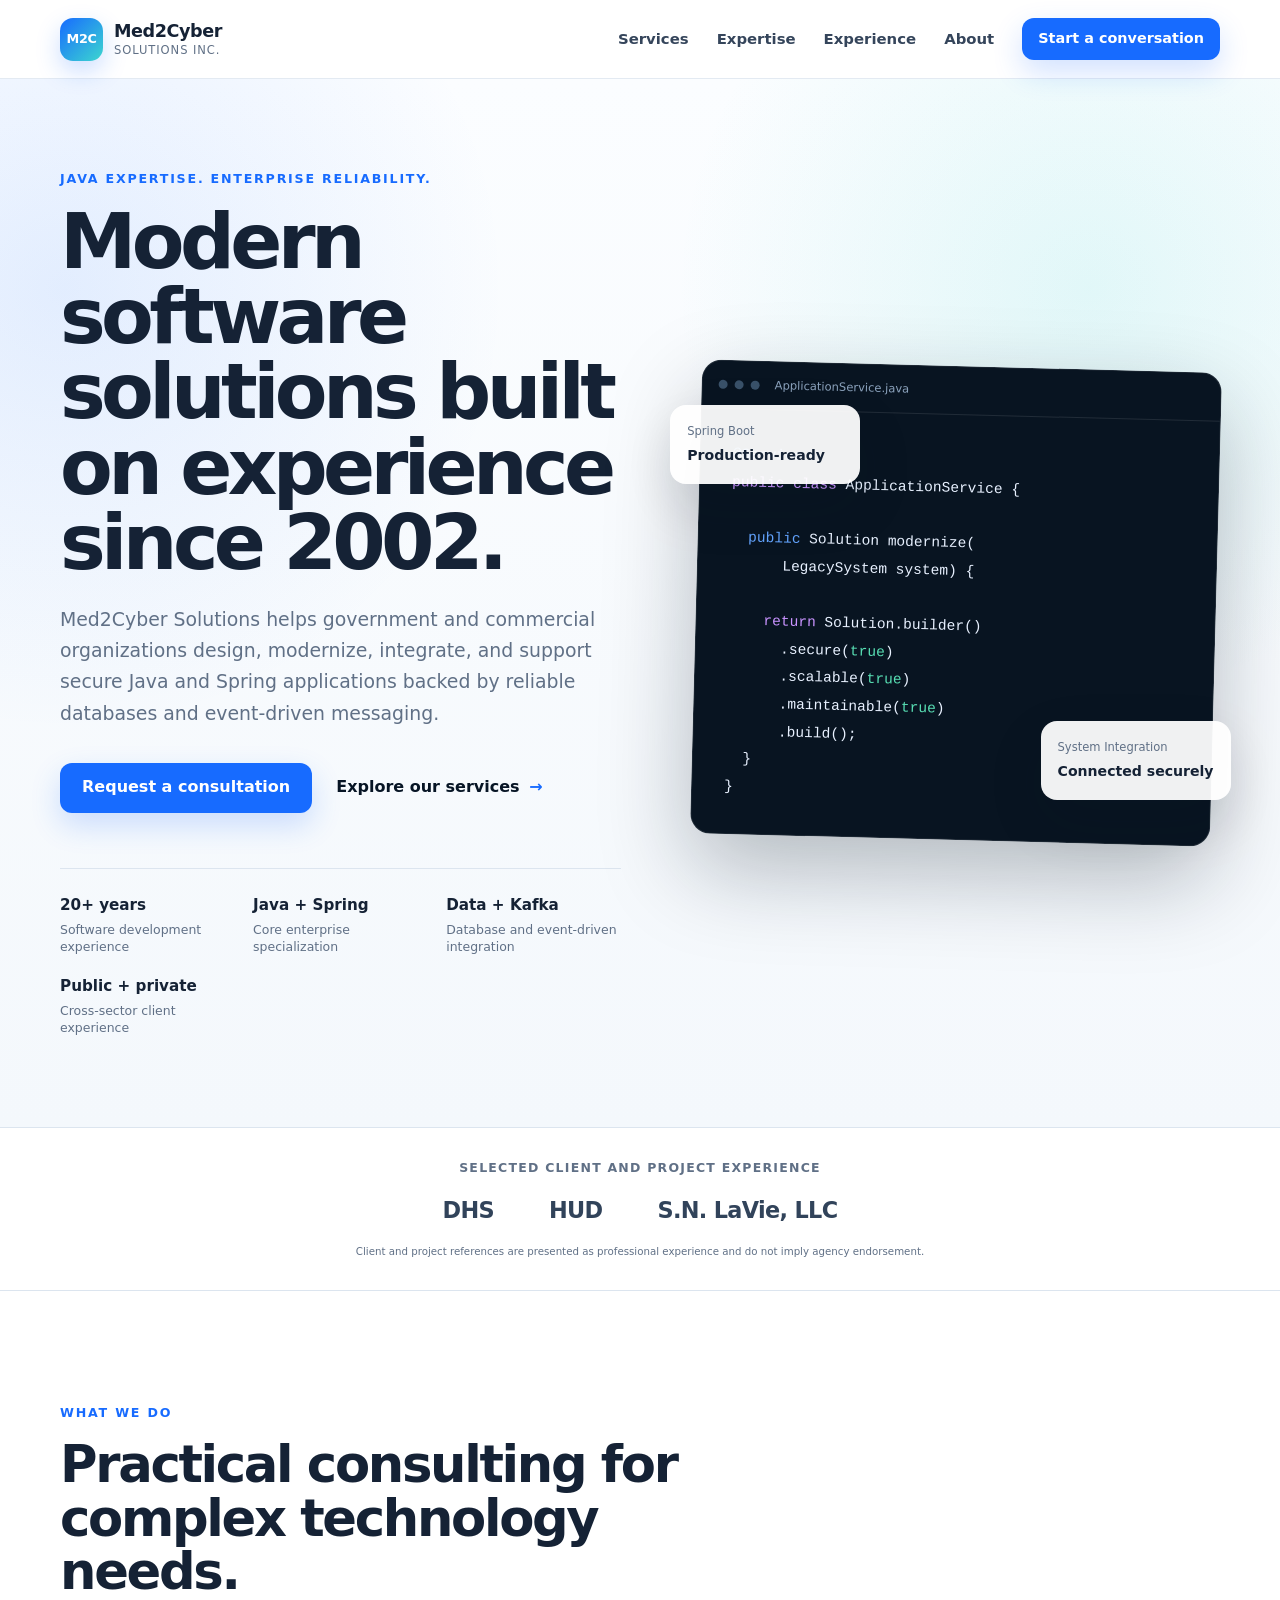
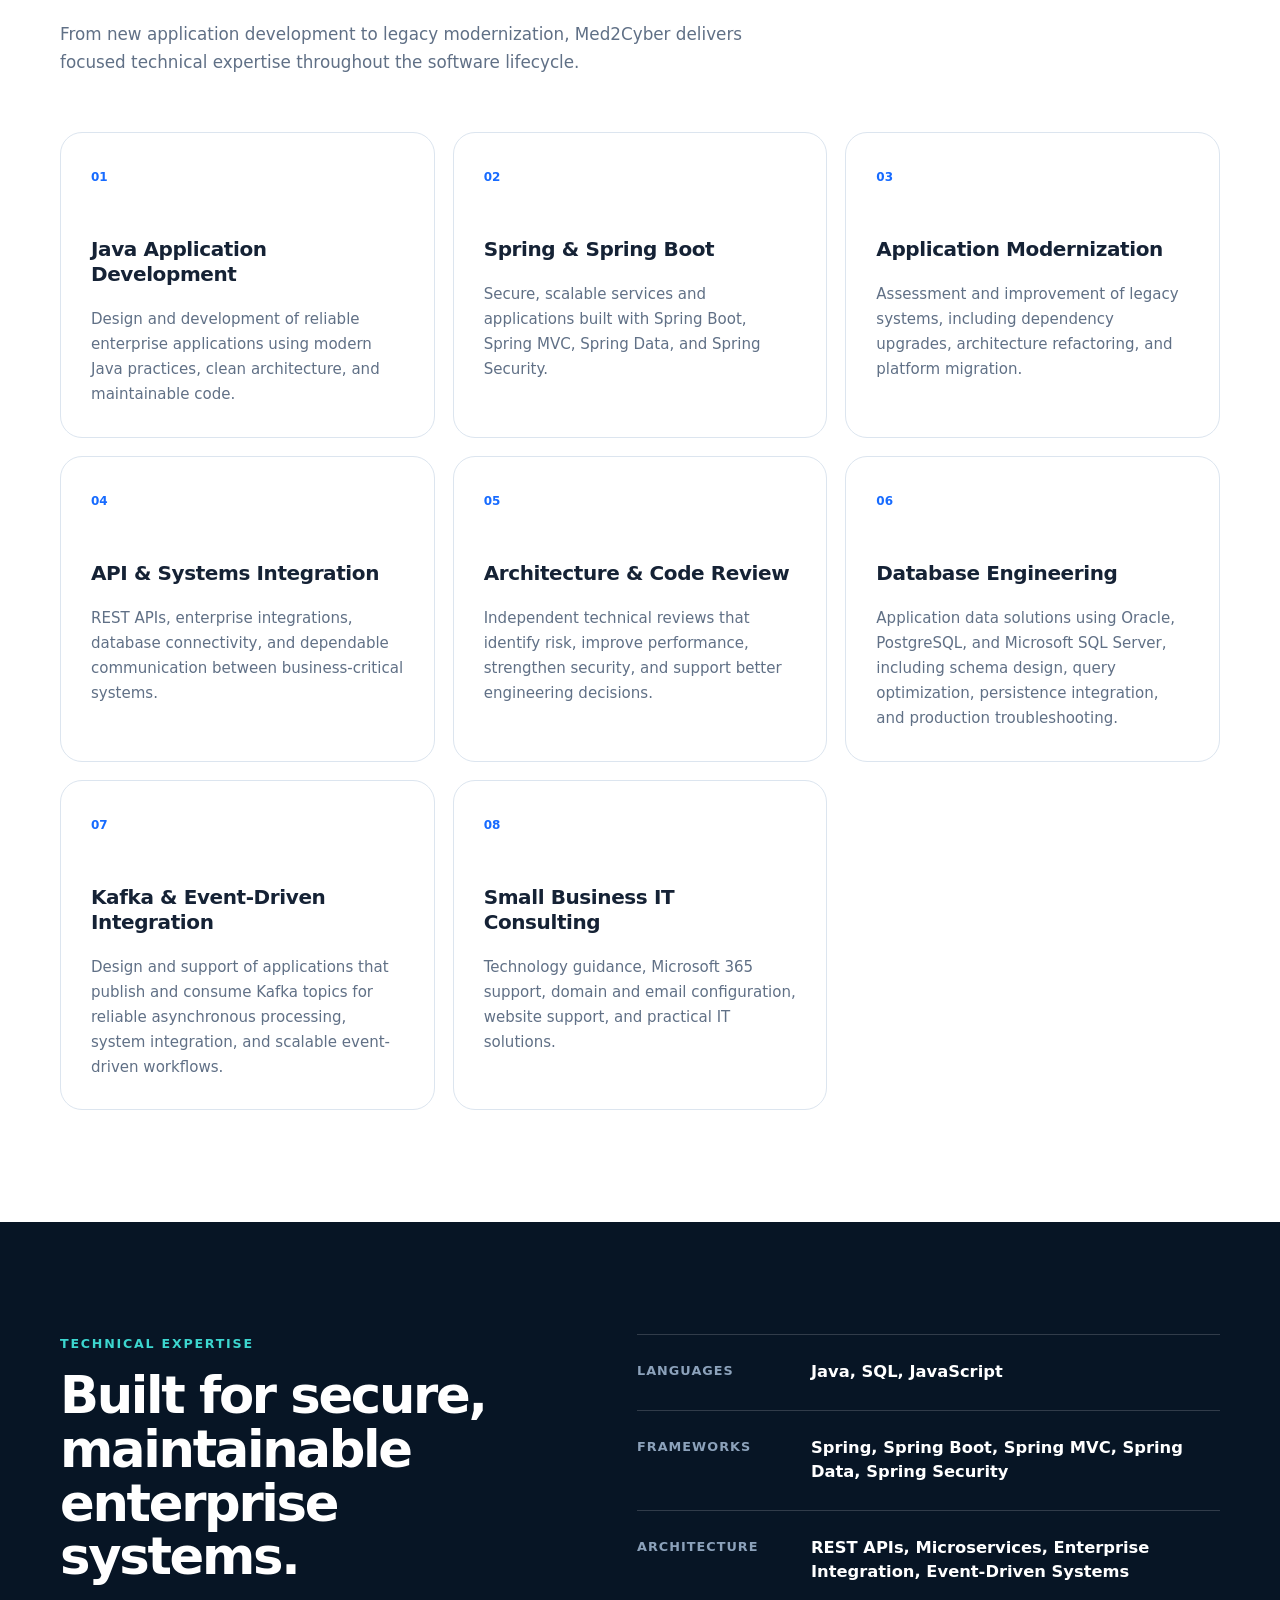
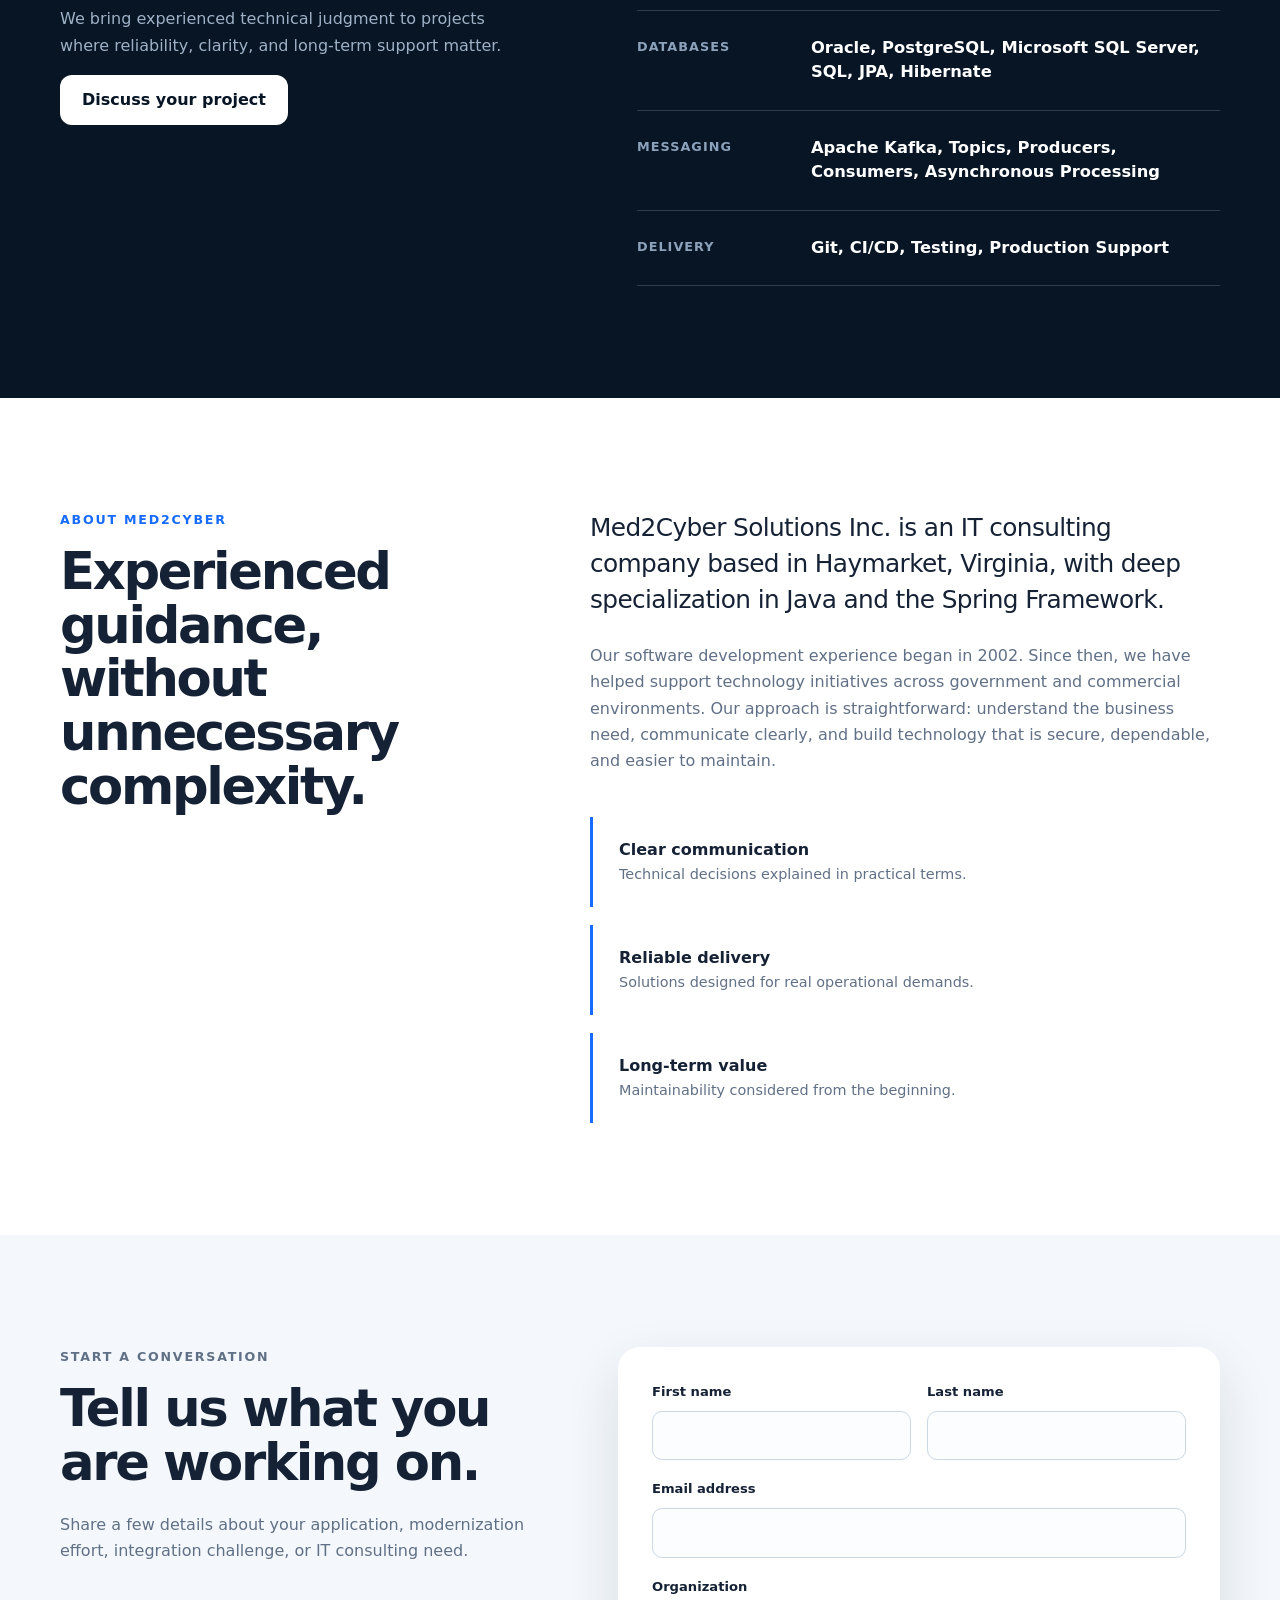
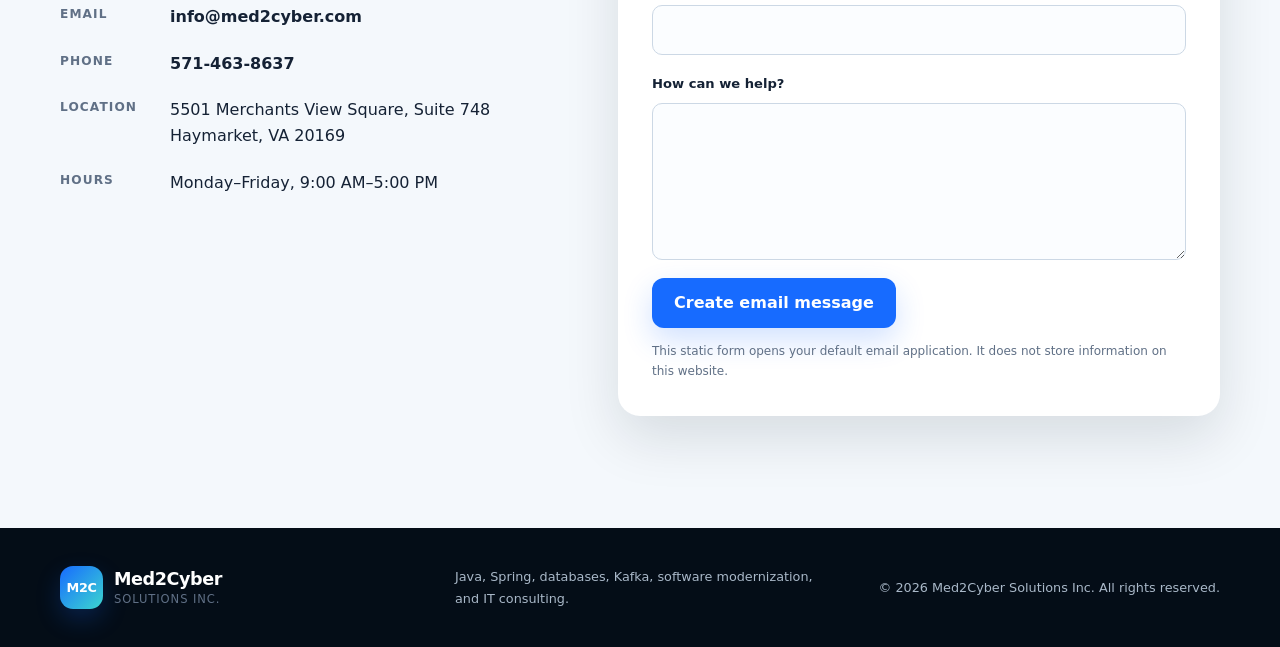
<file: index.html>
<!doctype html>
<html lang="en">
<head>
  <meta charset="utf-8" />
  <meta name="viewport" content="width=device-width, initial-scale=1" />
  <title>Med2Cyber Solutions | Java & Spring Consulting</title>
  <meta name="description" content="Med2Cyber Solutions provides Java, Spring Framework, database integration, Kafka messaging, application modernization, API integration, and IT consulting services in Northern Virginia." />
  <meta name="theme-color" content="#071525" />
  <meta property="og:title" content="Med2Cyber Solutions | Java & Spring Consulting" />
  <meta property="og:description" content="Enterprise Java, Spring, database, and Kafka solutions backed by software development experience since 2002." />
  <meta property="og:type" content="website" />
  <meta property="og:url" content="https://med2cyber.com/" />
  <link rel="canonical" href="https://med2cyber.com/" />
  <link rel="icon" href="favicon.svg" type="image/svg+xml" />
  <link rel="stylesheet" href="styles.css" />
  <script defer src="script.js"></script>
</head>
<body>
  <a class="skip-link" href="#main">Skip to content</a>

  <header class="site-header" id="top">
    <div class="container nav-wrap">
      <a class="brand" href="#top" aria-label="Med2Cyber Solutions home">
        <span class="brand-mark" aria-hidden="true">M2C</span>
        <span class="brand-text"><strong>Med2Cyber</strong><small>Solutions Inc.</small></span>
      </a>

      <button class="nav-toggle" aria-label="Open navigation" aria-expanded="false" aria-controls="site-nav">
        <span></span><span></span><span></span>
      </button>

      <nav id="site-nav" class="site-nav" aria-label="Primary navigation">
        <a href="#services">Services</a>
        <a href="#expertise">Expertise</a>
        <a href="#experience">Experience</a>
        <a href="#about">About</a>
        <a class="button button-small" href="#contact">Start a conversation</a>
      </nav>
    </div>
  </header>

  <main id="main">
    <section class="hero">
      <div class="hero-grid container">
        <div class="hero-copy reveal">
          <p class="eyebrow">Java expertise. Enterprise reliability.</p>
          <h1>Modern software solutions built on experience since 2002.</h1>
          <p class="hero-lead">Med2Cyber Solutions helps government and commercial organizations design, modernize, integrate, and support secure Java and Spring applications backed by reliable databases and event-driven messaging.</p>
          <div class="hero-actions">
            <a class="button" href="#contact">Request a consultation</a>
            <a class="text-link" href="#services">Explore our services <span aria-hidden="true">→</span></a>
          </div>
          <div class="hero-stats" aria-label="Company highlights">
            <div><strong>20+ years</strong><span>Software development experience</span></div>
            <div><strong>Java + Spring</strong><span>Core enterprise specialization</span></div>
            <div><strong>Data + Kafka</strong><span>Database and event-driven integration</span></div>
            <div><strong>Public + private</strong><span>Cross-sector client experience</span></div>
          </div>
        </div>

        <div class="hero-visual reveal" aria-label="Illustration of connected enterprise systems">
          <div class="code-window">
            <div class="window-bar"><i></i><i></i><i></i><span>ApplicationService.java</span></div>
            <pre><code><span class="code-blue">@Service</span>
<span class="code-purple">public class</span> ApplicationService {

  <span class="code-blue">public</span> Solution modernize(
      LegacySystem system) {

    <span class="code-purple">return</span> Solution.builder()
      .secure(<span class="code-green">true</span>)
      .scalable(<span class="code-green">true</span>)
      .maintainable(<span class="code-green">true</span>)
      .build();
  }
}</code></pre>
          </div>
          <div class="floating-card floating-card-one"><span>Spring Boot</span><strong>Production-ready</strong></div>
          <div class="floating-card floating-card-two"><span>System Integration</span><strong>Connected securely</strong></div>
        </div>
      </div>
    </section>

    <section class="trust-band" id="experience" aria-labelledby="experience-title">
      <div class="container">
        <p id="experience-title">Selected client and project experience</p>
        <div class="client-list">
          <span>DHS</span><span>HUD</span><span>S.N. LaVie, LLC</span>
        </div>
        <p class="fine-print">Client and project references are presented as professional experience and do not imply agency endorsement.</p>
      </div>
    </section>

    <section class="section" id="services">
      <div class="container">
        <div class="section-heading reveal">
          <p class="eyebrow">What we do</p>
          <h2>Practical consulting for complex technology needs.</h2>
          <p>From new application development to legacy modernization, Med2Cyber delivers focused technical expertise throughout the software lifecycle.</p>
        </div>

        <div class="service-grid">
          <article class="service-card reveal">
            <span class="service-number">01</span>
            <h3>Java Application Development</h3>
            <p>Design and development of reliable enterprise applications using modern Java practices, clean architecture, and maintainable code.</p>
          </article>
          <article class="service-card reveal">
            <span class="service-number">02</span>
            <h3>Spring & Spring Boot</h3>
            <p>Secure, scalable services and applications built with Spring Boot, Spring MVC, Spring Data, and Spring Security.</p>
          </article>
          <article class="service-card reveal">
            <span class="service-number">03</span>
            <h3>Application Modernization</h3>
            <p>Assessment and improvement of legacy systems, including dependency upgrades, architecture refactoring, and platform migration.</p>
          </article>
          <article class="service-card reveal">
            <span class="service-number">04</span>
            <h3>API & Systems Integration</h3>
            <p>REST APIs, enterprise integrations, database connectivity, and dependable communication between business-critical systems.</p>
          </article>
          <article class="service-card reveal">
            <span class="service-number">05</span>
            <h3>Architecture & Code Review</h3>
            <p>Independent technical reviews that identify risk, improve performance, strengthen security, and support better engineering decisions.</p>
          </article>
          <article class="service-card reveal">
            <span class="service-number">06</span>
            <h3>Database Engineering</h3>
            <p>Application data solutions using Oracle, PostgreSQL, and Microsoft SQL Server, including schema design, query optimization, persistence integration, and production troubleshooting.</p>
          </article>
          <article class="service-card reveal">
            <span class="service-number">07</span>
            <h3>Kafka & Event-Driven Integration</h3>
            <p>Design and support of applications that publish and consume Kafka topics for reliable asynchronous processing, system integration, and scalable event-driven workflows.</p>
          </article>
          <article class="service-card reveal">
            <span class="service-number">08</span>
            <h3>Small Business IT Consulting</h3>
            <p>Technology guidance, Microsoft 365 support, domain and email configuration, website support, and practical IT solutions.</p>
          </article>
        </div>
      </div>
    </section>

    <section class="section section-dark" id="expertise">
      <div class="container expertise-grid">
        <div class="section-heading reveal">
          <p class="eyebrow">Technical expertise</p>
          <h2>Built for secure, maintainable enterprise systems.</h2>
          <p>We bring experienced technical judgment to projects where reliability, clarity, and long-term support matter.</p>
          <a class="button button-light" href="#contact">Discuss your project</a>
        </div>
        <div class="capability-list reveal">
          <div><span>Languages</span><strong>Java, SQL, JavaScript</strong></div>
          <div><span>Frameworks</span><strong>Spring, Spring Boot, Spring MVC, Spring Data, Spring Security</strong></div>
          <div><span>Architecture</span><strong>REST APIs, Microservices, Enterprise Integration, Event-Driven Systems</strong></div>
          <div><span>Databases</span><strong>Oracle, PostgreSQL, Microsoft SQL Server, SQL, JPA, Hibernate</strong></div>
          <div><span>Messaging</span><strong>Apache Kafka, Topics, Producers, Consumers, Asynchronous Processing</strong></div>
          <div><span>Delivery</span><strong>Git, CI/CD, Testing, Production Support</strong></div>
        </div>
      </div>
    </section>

    <section class="section" id="about">
      <div class="container about-grid">
        <div class="about-panel reveal">
          <p class="eyebrow">About Med2Cyber</p>
          <h2>Experienced guidance, without unnecessary complexity.</h2>
        </div>
        <div class="about-copy reveal">
          <p class="large-copy">Med2Cyber Solutions Inc. is an IT consulting company based in Haymarket, Virginia, with deep specialization in Java and the Spring Framework.</p>
          <p>Our software development experience began in 2002. Since then, we have helped support technology initiatives across government and commercial environments. Our approach is straightforward: understand the business need, communicate clearly, and build technology that is secure, dependable, and easier to maintain.</p>
          <div class="principles">
            <div><strong>Clear communication</strong><span>Technical decisions explained in practical terms.</span></div>
            <div><strong>Reliable delivery</strong><span>Solutions designed for real operational demands.</span></div>
            <div><strong>Long-term value</strong><span>Maintainability considered from the beginning.</span></div>
          </div>
        </div>
      </div>
    </section>

    <section class="section contact-section" id="contact">
      <div class="container contact-grid">
        <div class="contact-copy reveal">
          <p class="eyebrow">Start a conversation</p>
          <h2>Tell us what you are working on.</h2>
          <p>Share a few details about your application, modernization effort, integration challenge, or IT consulting need.</p>
          <ul class="contact-details">
            <li><span>Email</span><a href="mailto:info@med2cyber.com">info@med2cyber.com</a></li>
            <li><span>Phone</span><a href="tel:+15714638637">571-463-8637</a></li>
            <li><span>Location</span><address>5501 Merchants View Square, Suite 748<br />Haymarket, VA 20169</address></li>
            <li><span>Hours</span><p>Monday–Friday, 9:00 AM–5:00 PM</p></li>
          </ul>
        </div>

        <form class="contact-form reveal" id="contact-form">
          <div class="field-row">
            <label>First name<input type="text" name="firstName" autocomplete="given-name" required /></label>
            <label>Last name<input type="text" name="lastName" autocomplete="family-name" required /></label>
          </div>
          <label>Email address<input type="email" name="email" autocomplete="email" required /></label>
          <label>Organization<input type="text" name="organization" autocomplete="organization" /></label>
          <label>How can we help?<textarea name="message" rows="6" required></textarea></label>
          <button class="button" type="submit">Create email message</button>
          <p class="form-note">This static form opens your default email application. It does not store information on this website.</p>
        </form>
      </div>
    </section>
  </main>

  <footer class="site-footer">
    <div class="container footer-grid">
      <a class="brand brand-footer" href="#top">
        <span class="brand-mark">M2C</span>
        <span class="brand-text"><strong>Med2Cyber</strong><small>Solutions Inc.</small></span>
      </a>
      <p>Java, Spring, databases, Kafka, software modernization, and IT consulting.</p>
      <p>© <span id="year"></span> Med2Cyber Solutions Inc. All rights reserved.</p>
    </div>
  </footer>
</body>
</html>
</file>
<file: styles.css>
:root {
  --navy: #071525;
  --navy-soft: #10253d;
  --blue: #176bff;
  --blue-light: #5fa2ff;
  --cyan: #3cd6cf;
  --text: #152235;
  --muted: #607086;
  --line: #dce5ef;
  --surface: #f4f8fc;
  --white: #fff;
  --shadow: 0 22px 55px rgba(7, 21, 37, .12);
  --radius: 22px;
}

* { box-sizing: border-box; }
html { scroll-behavior: smooth; }
body {
  margin: 0;
  font-family: Inter, ui-sans-serif, system-ui, -apple-system, BlinkMacSystemFont, "Segoe UI", sans-serif;
  color: var(--text);
  background: var(--white);
  line-height: 1.65;
  -webkit-font-smoothing: antialiased;
}
a { color: inherit; }
img { max-width: 100%; display: block; }
button, input, textarea { font: inherit; }
.container { width: min(1160px, calc(100% - 40px)); margin-inline: auto; }
.skip-link { position: fixed; top: 8px; left: 8px; z-index: 999; transform: translateY(-150%); background: #fff; padding: 10px 14px; border-radius: 8px; }
.skip-link:focus { transform: translateY(0); }

.site-header {
  position: sticky; top: 0; z-index: 50;
  background: rgba(255,255,255,.88);
  backdrop-filter: blur(18px);
  border-bottom: 1px solid rgba(220,229,239,.8);
}
.nav-wrap { min-height: 78px; display: flex; align-items: center; justify-content: space-between; gap: 24px; }
.brand { display: inline-flex; align-items: center; gap: 11px; text-decoration: none; }
.brand-mark { width: 43px; height: 43px; display: grid; place-items: center; border-radius: 13px; background: linear-gradient(135deg,var(--blue),var(--cyan)); color: #fff; font-size: .8rem; font-weight: 900; letter-spacing: -.03em; box-shadow: 0 10px 25px rgba(23,107,255,.22); }
.brand-text { display: grid; line-height: 1.05; }
.brand-text strong { font-size: 1.1rem; letter-spacing: -.025em; }
.brand-text small { color: var(--muted); font-size: .72rem; margin-top: 4px; letter-spacing: .08em; text-transform: uppercase; }
.site-nav { display: flex; align-items: center; gap: 28px; }
.site-nav > a:not(.button) { text-decoration: none; font-size: .93rem; font-weight: 650; color: #35455b; }
.site-nav > a:not(.button):hover { color: var(--blue); }
.nav-toggle { display: none; background: none; border: 0; padding: 8px; }
.nav-toggle span { display: block; width: 24px; height: 2px; background: var(--navy); margin: 5px; }

.button { display: inline-flex; align-items: center; justify-content: center; min-height: 50px; padding: 0 22px; border: 0; border-radius: 12px; background: var(--blue); color: #fff; text-decoration: none; font-weight: 800; cursor: pointer; box-shadow: 0 12px 30px rgba(23,107,255,.2); transition: .2s ease; }
.button:hover { transform: translateY(-2px); background: #0e5fe9; }
.button-small { min-height: 42px; padding-inline: 16px; font-size: .9rem; }
.button-light { background: #fff; color: var(--navy); box-shadow: none; }
.text-link { font-weight: 800; text-decoration: none; color: var(--navy); }
.text-link span { color: var(--blue); margin-left: 4px; }

.hero { overflow: hidden; background: radial-gradient(circle at 85% 20%, rgba(60,214,207,.13), transparent 30%), radial-gradient(circle at 5% 20%, rgba(23,107,255,.1), transparent 30%), linear-gradient(#fbfdff,#f4f8fc); }
.hero-grid { min-height: 720px; display: grid; grid-template-columns: 1.03fr .97fr; align-items: center; gap: 70px; padding-block: 90px; }
.eyebrow { margin: 0 0 14px; color: var(--blue); font-size: .79rem; letter-spacing: .14em; font-weight: 900; text-transform: uppercase; }
h1,h2,h3,p { margin-top: 0; }
h1 { font-size: clamp(3.3rem, 6vw, 5.7rem); line-height: .98; letter-spacing: -.06em; max-width: 780px; margin-bottom: 24px; }
h2 { font-size: clamp(2.1rem, 4vw, 3.5rem); line-height: 1.05; letter-spacing: -.045em; margin-bottom: 22px; }
h3 { font-size: 1.25rem; line-height: 1.25; letter-spacing: -.02em; }
.hero-lead { font-size: 1.18rem; color: var(--muted); max-width: 640px; }
.hero-actions { display: flex; align-items: center; gap: 24px; margin-top: 34px; }
.hero-stats { margin-top: 55px; display: grid; grid-template-columns: repeat(3,1fr); gap: 18px; border-top: 1px solid var(--line); padding-top: 24px; }
.hero-stats div { display: grid; gap: 3px; }
.hero-stats strong { font-size: .95rem; }
.hero-stats span { color: var(--muted); font-size: .78rem; line-height: 1.4; }
.hero-visual { position: relative; min-height: 520px; display: grid; place-items: center; }
.hero-visual::before { content: ""; position: absolute; width: 420px; height: 420px; border-radius: 50%; background: linear-gradient(135deg,rgba(23,107,255,.18),rgba(60,214,207,.18)); filter: blur(2px); }
.code-window { position: relative; z-index: 1; width: min(100%,520px); overflow: hidden; background: #081421; color: #e8f1ff; border: 1px solid rgba(255,255,255,.1); border-radius: 20px; box-shadow: 0 35px 90px rgba(7,21,37,.28); transform: rotate(1.5deg); }
.window-bar { min-height: 48px; display: flex; align-items: center; gap: 7px; padding: 0 16px; border-bottom: 1px solid rgba(255,255,255,.1); color: #8ba2bc; font-size: .72rem; }
.window-bar i { width: 9px; height: 9px; border-radius: 50%; background: #395169; }
.window-bar span { margin-left: 8px; }
.code-window pre { margin: 0; padding: 32px; overflow: auto; font: 500 .91rem/1.9 ui-monospace,SFMono-Regular,Menlo,monospace; }
.code-blue { color: #63a4ff; } .code-purple { color: #c993ff; } .code-green { color: #58dfb4; }
.floating-card { position: absolute; z-index: 2; width: 190px; padding: 17px; border-radius: 16px; background: rgba(255,255,255,.94); box-shadow: var(--shadow); display: grid; gap: 3px; }
.floating-card span { color: var(--muted); font-size: .72rem; }
.floating-card strong { font-size: .88rem; }
.floating-card-one { left: -4%; top: 12%; }
.floating-card-two { right: -2%; bottom: 12%; }

.trust-band { padding: 30px 0; border-block: 1px solid var(--line); background: #fff; text-align: center; }
.trust-band p { margin-bottom: 14px; color: var(--muted); font-size: .78rem; text-transform: uppercase; letter-spacing: .1em; font-weight: 800; }
.client-list { display: flex; justify-content: center; align-items: center; flex-wrap: wrap; gap: 55px; }
.client-list span { font-size: 1.4rem; color: #31435a; font-weight: 900; letter-spacing: -.03em; }
.trust-band .fine-print { margin: 14px 0 0; font-size: .64rem; text-transform: none; letter-spacing: normal; font-weight: 500; }

.section { padding: 112px 0; }
.section-heading { max-width: 700px; margin-bottom: 55px; }
.section-heading > p:last-child { color: var(--muted); font-size: 1.05rem; }
.service-grid { display: grid; grid-template-columns: repeat(3,1fr); gap: 18px; }
.service-card { min-height: 265px; padding: 30px; border: 1px solid var(--line); border-radius: var(--radius); background: #fff; transition: .25s ease; }
.service-card:hover { transform: translateY(-6px); box-shadow: var(--shadow); border-color: transparent; }
.service-number { display: inline-block; color: var(--blue); font-size: .75rem; font-weight: 900; margin-bottom: 50px; }
.service-card p { color: var(--muted); font-size: .94rem; margin-bottom: 0; }

.section-dark { color: #fff; background: var(--navy); }
.section-dark .eyebrow { color: var(--cyan); }
.section-dark .section-heading > p:last-of-type { color: #9fb1c6; }
.expertise-grid { display: grid; grid-template-columns: .9fr 1.1fr; gap: 100px; align-items: start; }
.capability-list { border-top: 1px solid rgba(255,255,255,.17); }
.capability-list div { display: grid; grid-template-columns: 150px 1fr; gap: 24px; padding: 25px 0; border-bottom: 1px solid rgba(255,255,255,.17); }
.capability-list span { color: #8ca2bb; font-size: .8rem; text-transform: uppercase; letter-spacing: .08em; font-weight: 800; }
.capability-list strong { font-size: 1.02rem; line-height: 1.5; }

.about-grid { display: grid; grid-template-columns: .8fr 1.2fr; gap: 110px; }
.about-panel { position: sticky; top: 120px; align-self: start; }
.about-copy > p { color: var(--muted); }
.about-copy .large-copy { color: var(--text); font-size: 1.55rem; line-height: 1.45; letter-spacing: -.025em; }
.principles { margin-top: 42px; display: grid; gap: 18px; }
.principles div { padding: 20px 0 20px 26px; border-left: 3px solid var(--blue); display: grid; }
.principles span { color: var(--muted); font-size: .9rem; }

.contact-section { background: var(--surface); }
.contact-grid { display: grid; grid-template-columns: .88fr 1.12fr; gap: 85px; align-items: start; }
.contact-copy > p { color: var(--muted); }
.contact-details { list-style: none; padding: 0; margin: 40px 0 0; display: grid; gap: 20px; }
.contact-details li { display: grid; grid-template-columns: 95px 1fr; gap: 15px; }
.contact-details span { color: var(--muted); font-size: .76rem; text-transform: uppercase; letter-spacing: .09em; font-weight: 800; }
.contact-details a { font-weight: 800; text-decoration: none; }
.contact-details p, address { margin: 0; font-style: normal; }
.contact-form { padding: 34px; border-radius: var(--radius); background: #fff; box-shadow: var(--shadow); }
.field-row { display: grid; grid-template-columns: 1fr 1fr; gap: 16px; }
label { display: grid; gap: 8px; margin-bottom: 18px; font-size: .82rem; font-weight: 800; }
input, textarea { width: 100%; border: 1px solid #ccd8e5; border-radius: 10px; background: #fbfdff; padding: 13px 14px; color: var(--text); outline: none; }
input:focus, textarea:focus { border-color: var(--blue); box-shadow: 0 0 0 3px rgba(23,107,255,.1); }
textarea { resize: vertical; }
.form-note { margin: 14px 0 0; color: var(--muted); font-size: .75rem; }

.site-footer { padding: 38px 0; background: #040d17; color: #a9b8c8; }
.footer-grid { display: grid; grid-template-columns: 1fr 1fr 1fr; align-items: center; gap: 25px; }
.brand-footer .brand-text strong { color: #fff; }
.footer-grid p { margin: 0; font-size: .8rem; }
.footer-grid p:last-child { text-align: right; }

.reveal { opacity: 0; transform: translateY(18px); transition: opacity .7s ease, transform .7s ease; }
.reveal.visible { opacity: 1; transform: none; }

@media (max-width: 940px) {
  .nav-toggle { display: block; }
  .site-nav { position: absolute; top: 78px; left: 0; right: 0; display: none; flex-direction: column; align-items: stretch; gap: 0; padding: 12px 20px 22px; background: #fff; border-bottom: 1px solid var(--line); }
  .site-nav.open { display: flex; }
  .site-nav a { padding: 12px; }
  .hero-grid, .expertise-grid, .about-grid, .contact-grid { grid-template-columns: 1fr; gap: 55px; }
  .hero-grid { padding-block: 75px; }
  .hero-visual { min-height: 440px; }
  .service-grid { grid-template-columns: repeat(2,1fr); }
  .about-panel { position: static; }
  .footer-grid { grid-template-columns: 1fr; text-align: left; }
  .footer-grid p:last-child { text-align: left; }
}

@media (max-width: 620px) {
  .container { width: min(100% - 26px,1160px); }
  .section { padding: 82px 0; }
  h1 { font-size: clamp(2.75rem,14vw,4rem); }
  .hero-grid { min-height: auto; padding-block: 58px 70px; }
  .hero-actions { align-items: flex-start; flex-direction: column; }
  .hero-stats { grid-template-columns: 1fr; }
  .hero-visual { min-height: 390px; }
  .code-window pre { padding: 23px; font-size: .76rem; }
  .floating-card { display: none; }
  .service-grid { grid-template-columns: 1fr; }
  .service-card { min-height: 235px; }
  .client-list { gap: 25px; }
  .client-list span { font-size: 1.1rem; }
  .capability-list div, .contact-details li { grid-template-columns: 1fr; gap: 5px; }
  .field-row { grid-template-columns: 1fr; gap: 0; }
  .contact-form { padding: 24px; }
}
</file>
